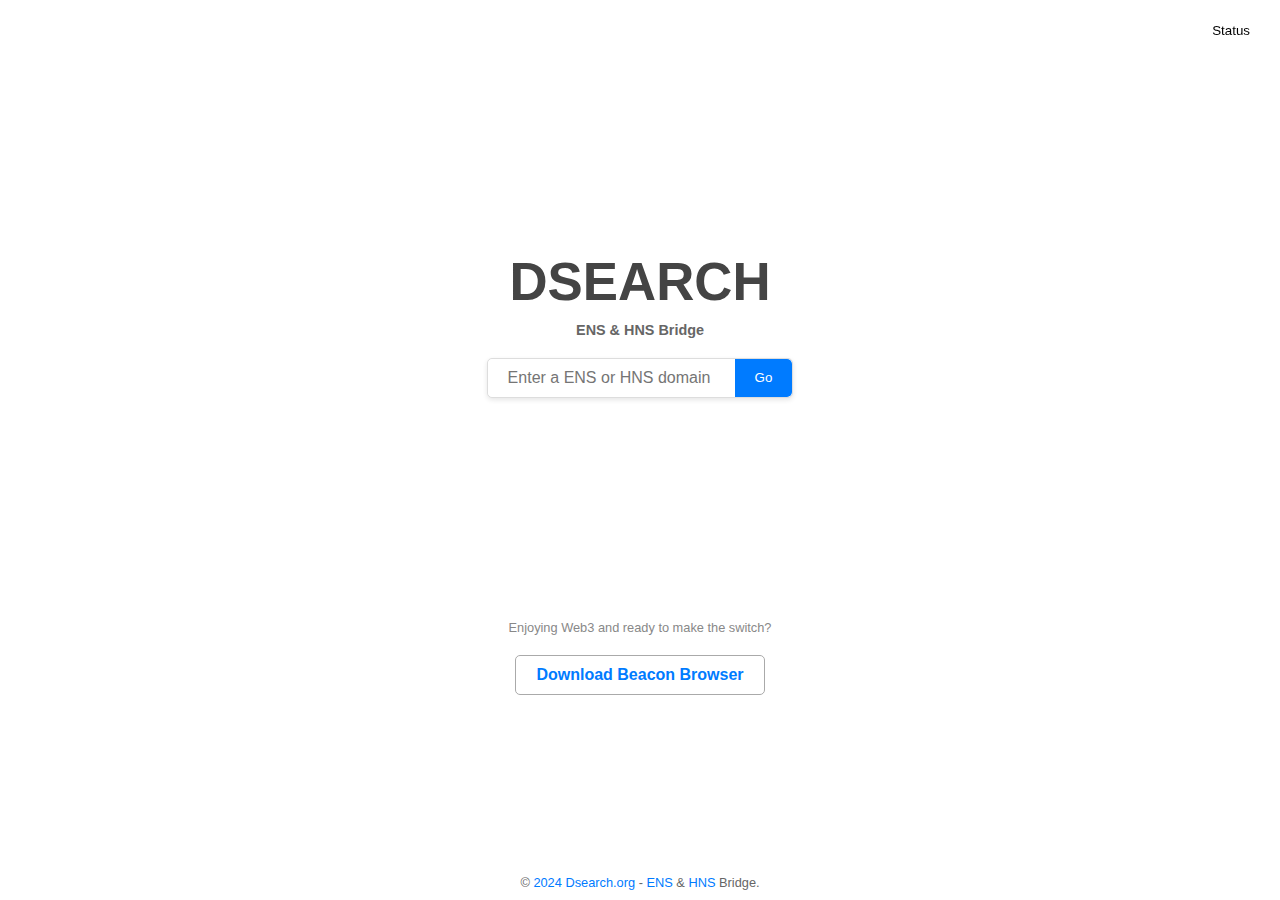
<file: index.html>
<!DOCTYPE html>
<html lang="en">
<head>
    <meta charset="UTF-8">
    <meta name="viewport" content="width=device-width, initial-scale=1.0">
    <meta name="description" content="We create a bridge from Web2 to Web3. No configuration/installation needed. HNS.TO enables you to visit HNS websites by appending .hns.to to any HNS domain. And ETH.LIMO enables you to visit ENS websites by appending .limo to any ENS domain.">
    <title>Dsearch - Resolving ENS & HNS domains with their web2 Bridge</title>
    <link rel="stylesheet" href="/css/style.css">

    <!-- iOS Icons -->
    <link rel="apple-touch-icon" sizes="180x180" href="/img/apple-touch-icon.png">
    <link rel="apple-touch-icon" sizes="152x152" href="/img/apple-touch-icon-152x152.png">
    <link rel="apple-touch-icon" sizes="144x144" href="/img/apple-touch-icon-144x144.png">
    <link rel="apple-touch-icon" sizes="120x120" href="/img/apple-touch-icon-120x120.png">
    <link rel="apple-touch-icon" sizes="114x114" href="/img/apple-touch-icon-114x114.png">
    <link rel="apple-touch-icon" sizes="76x76" href="/img/apple-touch-icon-76x76.png">
    <link rel="apple-touch-icon" sizes="72x72" href="/img/apple-touch-icon-72x72.png">
    <link rel="apple-touch-icon" sizes="60x60" href="/img/apple-touch-icon-60x60.png">
    <link rel="apple-touch-icon" sizes="57x57" href="/img/apple-touch-icon-57x57.png">

    <!-- Android Icons -->
    <link rel="icon" type="image/png" sizes="192x192" href="/img/android-chrome-192x192.png">
    <link rel="icon" type="image/png" sizes="512x512" href="/img/android-chrome-512x512.png">

    <!-- Favicon for browsers -->
    <link rel="icon" type="image/png" sizes="32x32" href="/img/favicon-32x32.png">
    <link rel="icon" type="image/png" sizes="16x16" href="/img/favicon-16x16.png">

    <!-- Manifest for Android -->
    <link rel="manifest" href="site.webmanifest">
    <meta name="theme-color" content="#ffffff">
    
    <!-- iOS App specific meta tags -->
    <meta name="apple-mobile-web-app-capable" content="yes">
    <meta name="apple-mobile-web-app-status-bar-style" content="black-translucent">
    <meta name="apple-mobile-web-app-title" content="Dsearch - Resolving ENS & HNS domains with their web2 Bridge">

    <!-- Open Graph Meta Tags for Facebook and other Social Media -->
    <meta property="og:title" content="Dsearch">
    <meta property="og:description" content="Dsearch - Resolving ENS & HNS domains with their web2 Bridge">
    <meta property="og:image" content="https://dsearch.org/img/og-image-1200x630.png">
    <meta property="og:url" content="https://dsearch.org">
    <meta property="og:type" content="website">
    <meta property="og:site_name" content="Dsearch">

    <!-- Twitter Card Meta Tags -->
    <meta name="twitter:card" content="summary_large_image">
    <meta name="twitter:title" content="Dsearch">
    <meta name="twitter:description" content="Dsearch - Resolving ENS & HNS domains">
    <meta name="twitter:image" content="https://dsearch.org/img/twitter-image-1200x675.png">
    <meta name="twitter:site" content="@h4ckb4s3">

    <!-- Schema.org Markup for Google+ -->
    <meta itemprop="name" content="Dsearch">
    <meta itemprop="description" content="Dsearch - Resolving ENS & HNS domains with their web2 Bridge">
    <meta itemprop="image" content="https://dsearch.org/img/google-image-800x800.png">

</head>
<body>
    <div class="header">
        <button class="settings-button">
            Status
        </button>
        <div class="settings-menu">
                <div class="status-container">
        		<div class="status" id="hns-status">
            			<a href="https://hns.to" target="_blank" id="hns-text">hns.to</a>
           	 <div class="status-indicator" id="hns-indicator"></div>
        </div>
        <div class="status" id="limo-status">
            <a href="https://eth.limo" target="_blank" id="limo-text">eth.limo</a>
            <div class="status-indicator" id="limo-indicator"></div>
        </div>
   	</div>
        </div>
    </div>
    <div class="main">
        <h1>DSEARCH</h1>
        <h2>ENS &amp; HNS Bridge</h2>
        <div class="search-container">
            <form id="hns-form" class="search-box">
                <input type="text" id="hns-input" class="search-input" placeholder="Enter a ENS or HNS domain">
                <input type="submit" class="search-button" value="Go">
            </form>
        </div>
        <p class="slogan">Enjoying Web3 and ready to make the switch?</p>
        <a href="https://impervious.com/beacon" class="download-button">Download Beacon Browser</a>
    </div>
    <footer>
        <p>&copy; <a href="/">2024 Dsearch.org</a> - <a href="https://ens.domains" target="_blank">ENS</a> & <a href="https://handshake.org" target="_blank">HNS</a> Bridge.</p>
    </footer>
    <script src="/js/query.js"></script>
    <script src="/js/check.js"></script>
</body>
</html>
</file>
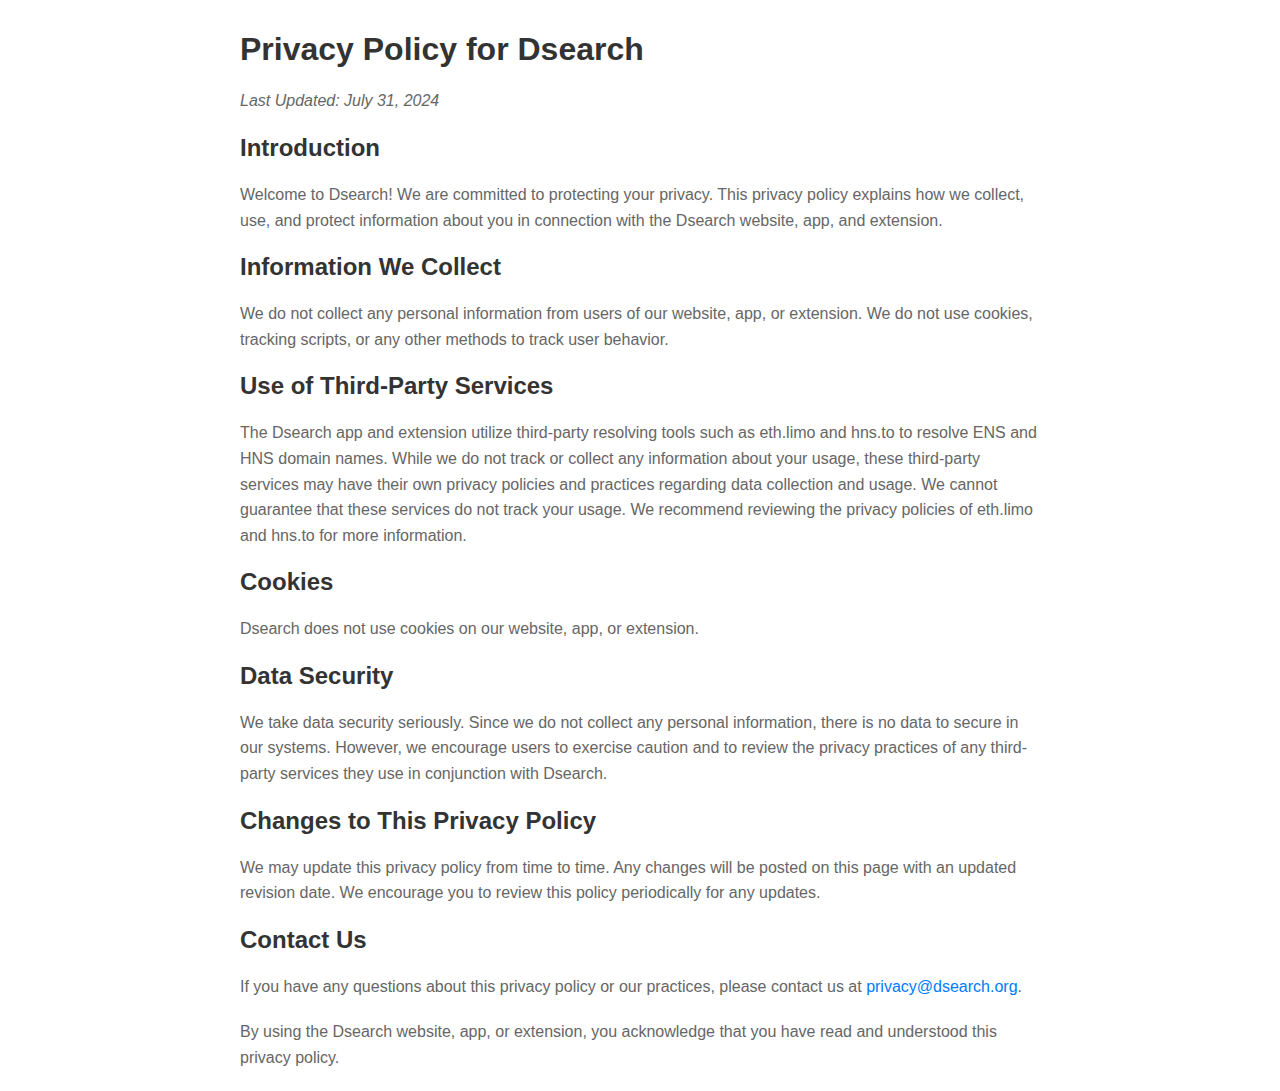
<file: privacy.html>
<!DOCTYPE html>
<html lang="en">
<head>
    <meta charset="UTF-8">
    <meta name="viewport" content="width=device-width, initial-scale=1.0">
    <title>Dsearch - Privacy Policy</title>
    <link rel="stylesheet" href="/css/style.css">
    <style>
        /* Additional CSS for Privacy Policy Page */
        .container2 {
            max-width: 800px;
            padding-top: 222px;

        }

        h1, h2 {
            color: #333;
            margin-bottom: 20px;
        }

        p {
            line-height: 1.6;
            margin-bottom: 20px;
            color: #666;
        }

        a {
            color: #007bff;
            text-decoration: none;
        }

        a:hover {
            text-decoration: underline;
        }
    </style>
</head>
<body>
    <div class="container2">
        <h1>Privacy Policy for Dsearch</h1>
        <p><em>Last Updated: July 31, 2024</em></p>

        <h2>Introduction</h2>
        <p>Welcome to Dsearch! We are committed to protecting your privacy. This privacy policy explains how we collect, use, and protect information about you in connection with the Dsearch website, app, and extension.</p>

        <h2>Information We Collect</h2>
        <p>We do not collect any personal information from users of our website, app, or extension. We do not use cookies, tracking scripts, or any other methods to track user behavior.</p>

        <h2>Use of Third-Party Services</h2>
        <p>The Dsearch app and extension utilize third-party resolving tools such as eth.limo and hns.to to resolve ENS and HNS domain names. While we do not track or collect any information about your usage, these third-party services may have their own privacy policies and practices regarding data collection and usage. We cannot guarantee that these services do not track your usage. We recommend reviewing the privacy policies of eth.limo and hns.to for more information.</p>

        <h2>Cookies</h2>
        <p>Dsearch does not use cookies on our website, app, or extension.</p>

        <h2>Data Security</h2>
        <p>We take data security seriously. Since we do not collect any personal information, there is no data to secure in our systems. However, we encourage users to exercise caution and to review the privacy practices of any third-party services they use in conjunction with Dsearch.</p>

        <h2>Changes to This Privacy Policy</h2>
        <p>We may update this privacy policy from time to time. Any changes will be posted on this page with an updated revision date. We encourage you to review this policy periodically for any updates.</p>

        <h2>Contact Us</h2>
        <p>If you have any questions about this privacy policy or our practices, please contact us at <a href="mailto:privacy@dsearch.org">privacy@dsearch.org</a>.</p>

        <p>By using the Dsearch website, app, or extension, you acknowledge that you have read and understood this privacy policy.</p>
    </div>
</body>
</html>
</file>
<file: css/style.css>
/* Basic Reset */
        * {
            box-sizing: border-box;
            margin: 0;
            padding: 0;
            font-family: "Nitti Light", Helvetica, sans-serif;
        }

        body, html {
            height: 100%;
            display: flex;
            flex-direction: column;
            align-items: center;
            justify-content: center;
            background-color: #fff;
            color: #333;
        }

        /* Header Styles */
        .header {
            display: flex;
            justify-content: flex-end;
            align-items: center;
            width: 100%;
            height: 60px;
            padding: 0 20px;
            position: fixed;
            top: 0;
            left: 0;
            z-index: 1000;
        }

        .header .settings-button {
            cursor: pointer;
            padding: 10px;
            background-color: transparent;
            border-radius: 50%;
            border: none;
            outline: none;
            transition: background-color 0.3s;
        }


        /* Settings Menu */
        .settings-menu {
            display: none;
            position: absolute;
            top: 60px;
            right: 20px;
            background-color: #fff;
            box-shadow: 0 2px 5px rgba(0, 0, 0, 0.1);
            border-radius: 5px;
            overflow: hidden;
            z-index: 999;
        }

        .settings-menu a {
            display: block;
            padding: 7px 20px;
            text-decoration: none;
            color: #333;
            transition: background-color 0.3s;
        }


        /* Main Content Styles */
        .main {
            display: flex;
            flex-direction: column;
            align-items: center;
            justify-content: center;
            flex: 1;
            padding: 100px 20px 20px;
            text-align: center;
        }

        .main h1 {
            font-size: 2rem;
            margin-bottom: 10px;
            color: #444;
            font-size: 3.3rem;
        }

        .main h2 {
            font-size: 0.9rem;
            margin-bottom: 20px;
            color: #666;
        }

        .search-container {
            display: flex;
            justify-content: center;
            width: 100%;
            max-width: 600px;
            margin-bottom: 222px;
        }

        .search-box {
            display: flex;
            flex-grow: 1;
            border: 1px solid #ddd;
            border-radius: 5px;
            overflow: hidden;
            background-color: #fff;
            box-shadow: 0 2px 5px rgba(0, 0, 0, 0.1);
        }

        .search-input {
            flex-grow: 1;
            border: none;
            padding: 10px 20px;
            outline: none;
            font-size: 1rem;
            border-top-left-radius: 5px;
            border-bottom-left-radius: 5px;
        }

        .search-button {
            background-color: #007bff;
            color: #fff;
            border: none;
            padding: 10px 20px;
            cursor: pointer;
            border-top-right-radius: 5px;
            border-bottom-right-radius: 5px;
            transition: background-color 0.3s;
        }

        .search-button:hover {
            background-color: #0056b3;
        }

        .slogan {
            font-size: 0.8rem;
            margin-bottom: 20px;
            color: #888;
        }

        .download-button {
            display: inline-block;
            padding: 10px 20px;
            border: 1px solid #aaa;
            border-radius: 5px;
            background-color: transparent;
            color: #007bff;
            text-decoration: none;
            font-weight: bold;
            transition: border-color 0.3s, color 0.3s;
        }

        .download-button:hover {
            border-color: #666;
            color: #0056b3;
        }

        footer {
            text-align: center;
            padding: 10px 20px;
            background-color: #fff;
            width: 100%;
            position: relative;
            bottom: 0;
        }

        footer p {
            font-size: 0.8rem;
            color: #666;
        }

        a {
            color: #007bff;
            text-decoration: none;
        }

        /* Status */
        .status-container {
            display: flex;
            flex-direction: column;
            align-items: flex-start;
            width: 100%; 
        }

        .status {
            display: flex;
            align-items: center;
            margin-bottom: 1px;
        }

        .status a {
            margin-right: 10px;
            text-decoration: none;
            color: #333;
            font-weight: bold;
            transition: color 0.3s;
            width: 88px;
        }

        .status-indicator {
            width: 12px;
            height: 12px;
            border-radius: 50%;
            border: 2px solid transparent;
            background-color: grey;
            animation: blink 1s infinite;
            transition: border-color 0.3s;
            margin: 10px;
        }

        @keyframes blink {
            0%, 50% { opacity: 1; }
            25%, 75% { opacity: 0.7; }
        }

        .green {
            background-color: green;
            border-color: lightgreen;
        }

        .red {
            background-color: red;
            border-color: lightcoral;
        }
</file>
